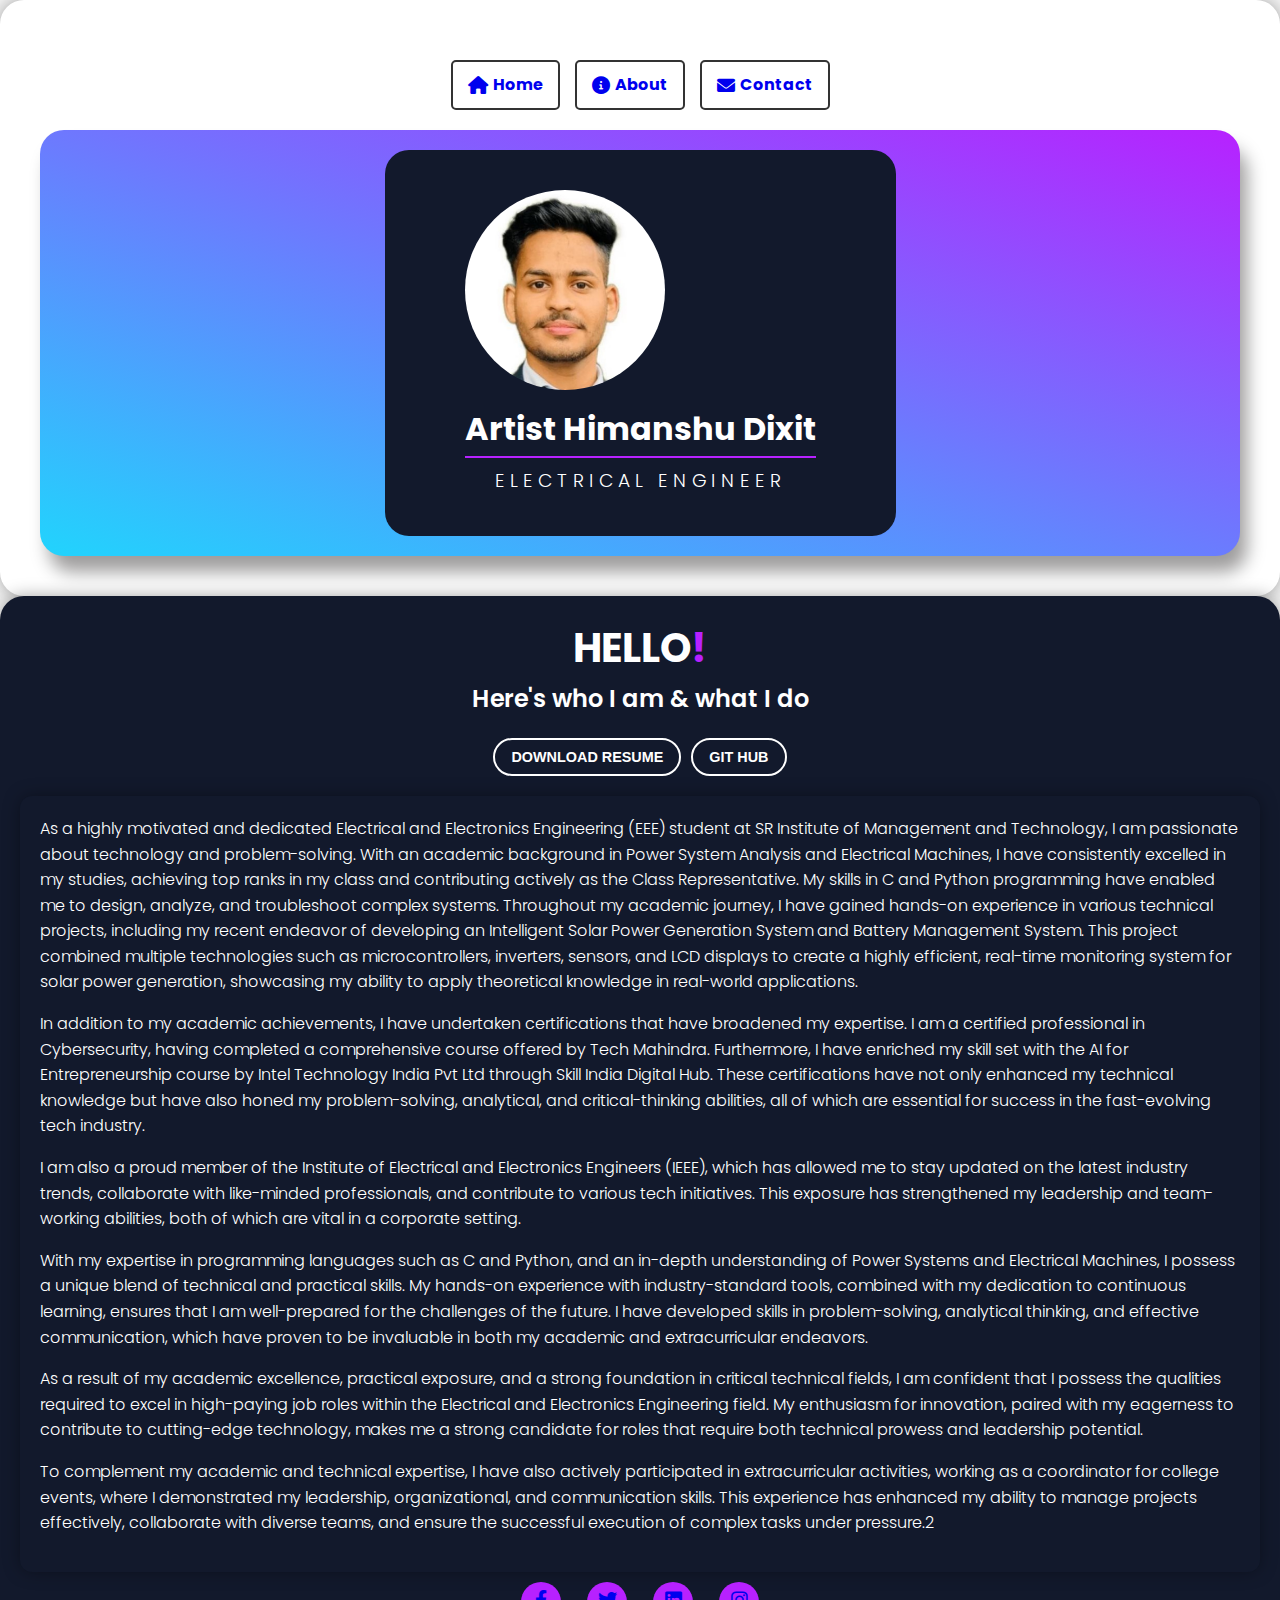
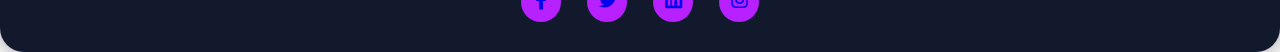
<file: about.html>
<!DOCTYPE html>
<html>
  <head>
    <meta charset="utf-8">
    <meta http-equiv="X-UA-Compatible" content="IE=edge">
    <title>About Me Profile Card || ArtistDixit</title>
    <meta name="viewport" content="width=device-width, initial-scale=1">
    <link
      rel="stylesheet"
      href="https://cdnjs.cloudflare.com/ajax/libs/font-awesome/5.15.1/css/all.min.css"
      integrity="sha512-+4zCK9k+qNFUR5X+cKL9EIR+ZOhtIloNl9GIKS57V1MyNsYpYcUrUeQc9vNfzsWfV28IaLL3i96P9sdNyeRssA=="
      crossorigin="anonymous"
    />
      <!--===== Font Awesome CSS =====-->
    <link href="https://cdnjs.cloudflare.com/ajax/libs/font-awesome/6.0.0/css/all.min.css" rel="stylesheet">
    <!----======== CSS ======== -->
    <link rel="stylesheet" href="about.css">
    
  </head>
<body>
    <div class="about-wrapper">
        <div class="container">
            <!-- Navigation Buttons -->
            <div class="nav-buttons" style="text-align: center; margin-bottom: 20px;">
                <a href="index1.html" class="nav-button">
                    <i class="fas fa-home"></i> Home
                </a>
                <a href="about.html" class="nav-button">
                    <i class="fas fa-info-circle"></i> About
                </a>
                <a href="mailto:artisthimanshudixit@ieee.org?subject=Inquiry%20About%20Collaboration&body=Hello%20Himanshu,%0D%0A%0D%0AI%20would%20like%20to%20discuss%20a%20potential%20collaboration.%0D%0A%0D%0ABest%20Regards,%0D%0A%20[Your%20Name]" class="nav-button">
                    <i class="fas fa-envelope"></i> Contact
                </a>
            </div>

            <div class="about-left">
                <div class="about-left-content">
                    <div>
                        <div class="container">
                            <div class="about-img">
                                <a href="index1.html">
                                    <img src="about.png" alt="center image" />
                                </a>
                            </div>
                        </div>

                        <h2>Artist Himanshu Dixit</h2>
                        <h3>Electrical Engineer</h3>
                    </div>
                    
                </div>
            </div>
        </div>
    </div>
      <div class="about-right">
        <h1>Hello<span>!</span></h1>
        <h2>Here's who I am & what I do</h2>
        <div class="about-btns">
          <a href="https://drive.google.com/file/d/1fCAn4d-gLQvTmUOE1V5r2nppjElWS_sL/view?usp=drivesdk" target="_blank">
  <button type="button" class="btn btn-white">Download Resume</button>
          <a href="https://github.com/Himanshudixit08" target="_blank">
  <button type="button" class="btn btn-white">Git hub</button>
</a>
        </div>

        <div class="about-para">
          <p>
            As a highly motivated and dedicated Electrical and Electronics Engineering (EEE) student at SR Institute of Management and Technology, I am passionate about technology and problem-solving. With an academic background in Power System Analysis and Electrical Machines, I have consistently excelled in my studies, achieving top ranks in my class and contributing actively as the Class Representative. My skills in C and Python programming have enabled me to design, analyze, and troubleshoot complex systems. Throughout my academic journey, I have gained hands-on experience in various technical projects, including my recent endeavor of developing an Intelligent Solar Power Generation System and Battery Management System. This project combined multiple technologies such as microcontrollers, inverters, sensors, and LCD displays to create a highly efficient, real-time monitoring system for solar power generation, showcasing my ability to apply theoretical knowledge in real-world applications.
          </p>
          <p>
            In addition to my academic achievements, I have undertaken certifications that have broadened my expertise. I am a certified professional in Cybersecurity, having completed a comprehensive course offered by Tech Mahindra. Furthermore, I have enriched my skill set with the AI for Entrepreneurship course by Intel Technology India Pvt Ltd through Skill India Digital Hub. These certifications have not only enhanced my technical knowledge but have also honed my problem-solving, analytical, and critical-thinking abilities, all of which are essential for success in the fast-evolving tech industry.
          </p>
          <p>
            I am also a proud member of the Institute of Electrical and Electronics Engineers (IEEE), which has allowed me to stay updated on the latest industry trends, collaborate with like-minded professionals, and contribute to various tech initiatives. This exposure has strengthened my leadership and team-working abilities, both of which are vital in a corporate setting.
          </p>
          <p>
            With my expertise in programming languages such as C and Python, and an in-depth understanding of Power Systems and Electrical Machines, I possess a unique blend of technical and practical skills. My hands-on experience with industry-standard tools, combined with my dedication to continuous learning, ensures that I am well-prepared for the challenges of the future. I have developed skills in problem-solving, analytical thinking, and effective communication, which have proven to be invaluable in both my academic and extracurricular endeavors.
          </p>
          <p>
            As a result of my academic excellence, practical exposure, and a strong foundation in critical technical fields, I am confident that I possess the qualities required to excel in high-paying job roles within the Electrical and Electronics Engineering field. My enthusiasm for innovation, paired with my eagerness to contribute to cutting-edge technology, makes me a strong candidate for roles that require both technical prowess and leadership potential.
          </p>
          <p>
            To complement my academic and technical expertise, I have also actively participated in extracurricular activities, working as a coordinator for college events, where I demonstrated my leadership, organizational, and communication skills. This experience has enhanced my ability to manage projects effectively, collaborate with diverse teams, and ensure the successful execution of complex tasks under pressure.2
          </p>
        </div>
    <ul class="icons">
     <li><a href="https://www.facebook.com/profile.php?id=100081568541711" target="_blank"><i class="fab fa-facebook-f"></i></a></li>
     <li><a href="https://twitter.com/himanshudixit08" target="_blank"><i class="fab fa-twitter"></i></a></li>
     <li><a href="https://www.linkedin.com/in/himanshudixit2002?utm_source=share&utm_campaign=share_via&utm_content=profile&utm_medium=android_app" target="_blank"><i class="fab fa-linkedin"></i></a></li>
     <li><a href="https://www.instagram.com/artist_dixit_" target="_blank"><i class="fab fa-instagram"></i></a></li>
  </ul>
      </div>
    </div>

  </body>
</html>
</file>
<file: about.css>
@import url("https://fonts.googleapis.com/css2?family=Poppins:wght@200;300;400;500;600;700;800&display=swap");

* {
  padding: 0;
  margin: 0;
  box-sizing: border-box;
}

body {
  font-family: "Poppins", sans-serif;
  background-color: #f4f4f4;
  color: #333;
  line-height: 1.6;
}

.nav-buttons {
  display: flex;
  justify-content: center;
  gap: 15px;
  margin: 20px 0;
}

.nav-button {
  text-decoration: none;
  color: #red;
  font-size: 16px;
  font-weight: bold;
  display: flex;
  align-items: center;
  gap: 5px;
  padding: 10px 15px;
  border: 2px solid #333;
  border-radius: 5px;
  transition: background-color 0.3s, color 0.3s;
}

.nav-button i {
  font-size: 18px;
}

.nav-button:hover {
  background-color: #333;
  color: #fff;
}

.about-wrapper {
  display: flex;
  flex-direction: column; /* Stack sections vertically */
  gap: 20px; /* Add space between sections */
  padding: 20px;
  margin: 0 auto;
  max-width: 100%;
  background: white; /* background */
  color: #12192c; /* Dark text color for contrast */
  text-align: center;
  border-radius: 24px; /* Rounded corners */
  box-shadow: 0px 0px 18px -1px rgba(0, 0, 0, 0.39); /* Shadow effect */
}

.about-left {
  background-color: #21d4fd;
  background-image: linear-gradient(19deg, #21d4fd 0%, #b721ff 100%);
  display: flex;
  flex-direction: column;
  align-items: center;
  justify-content: center;
  padding: 20px;
  border-radius: 24px;
  color: #fff;
  box-shadow: 8px 17px 18px -1px rgba(5, 3, 0, 0.39);
}

.about-img {
  width: 200px;
  height: 200px;
  overflow: hidden;
  border-radius: 50%;
  margin-bottom: 20px;
  transition: all 0.5s ease-in-out;
}

.about-left-content > div {
  background: #12192c;
  padding: 2.5rem 5rem 2.5rem 5rem;
  text-align: center;
  border-radius: 24px;
}

.about-img img {
  display: block;
  width: 200px;
  height: auto;
}

.about-img {
  width : 200px;
  height: 200px;
  overflow: hidden;
  border-radius: 100%;
  transition: all 0.5s ease-in-out;
}

.about-left h2 {
  font-size: 2rem;
  margin: 1rem 0 0.5rem;
  text-align: center;
  line-height: 1.2;
  border-bottom: 2px solid #b721ff;
  padding-bottom: 0.5rem;
}

.about-left h3 {
  text-transform: uppercase;
  font-weight: 300;
  letter-spacing: 5px;
  margin-top: 0.5rem;
}

.icons {
  display: flex;
  justify-content: center;
  padding: 10px 0;
  gap: 10px;
}

.icons li {
  list-style-type: none;
  background: #b721ff;
  color: #fff;
  width: 40px;
  height: 40px;
  margin: 0 0.5rem;
  border-radius: 50%;
  display: flex;
  justify-content: center;
  align-items: center;
  font-size: 1.2rem;
  cursor: pointer;
  transition: all 0.5s ease-in-out;
}

.icons li:hover {
  background: #edffec;
  color: #000;
}

.about-right {
  background: #12192c;
  color: #fff;
  padding: 20px;
  text-align: center;
  border-radius: 24px;
  box-shadow: 0px 0px 18px -1px rgba(0, 0, 0, 0.39);
  margin: 0 auto;
  max-width: 100%;
}

.about-right h1 {
  font-size: 2.5rem;
  text-transform: uppercase;
}

.about-right h1 span {
  color: #b721ff;
}

.about-right h2 {
  font-weight: 600;
  margin-bottom: 20px;
}

.about-btns {
  display: flex;
  justify-content: center;
  gap: 10px;
  margin-bottom: 20px;
}

.btn {
  border: none;
  font-size: 0.9rem;
  text-transform: uppercase;
  border: 2px solid #fff;
  border-radius: 20px;
  padding: 0.55rem 1rem;
  font-weight: 600;
  background: transparent;
  cursor: pointer;
  color: #fff;
  transition: all 0.5s ease-in-out;
}

.btn.btn-white:hover {
  background: #b721ff;
  color: #fff;
  border-color: #b721ff;
}

.about-para {
  text-align: left;
  margin-top: 20px;
  background: #12192c;
  padding: 20px;
  border-radius: 12px;
  color: #fff;
  box-shadow: 0px 0px 18px -1px rgba(0, 0, 0, 0.39);
}

.about-para p {
  font-weight: 300;
  line-height: 1.6;
  margin-bottom: 1rem;
}

@media screen and (min-width: 992px) {
  .about-wrapper {
    padding: 40px;
  }
}
</file>
